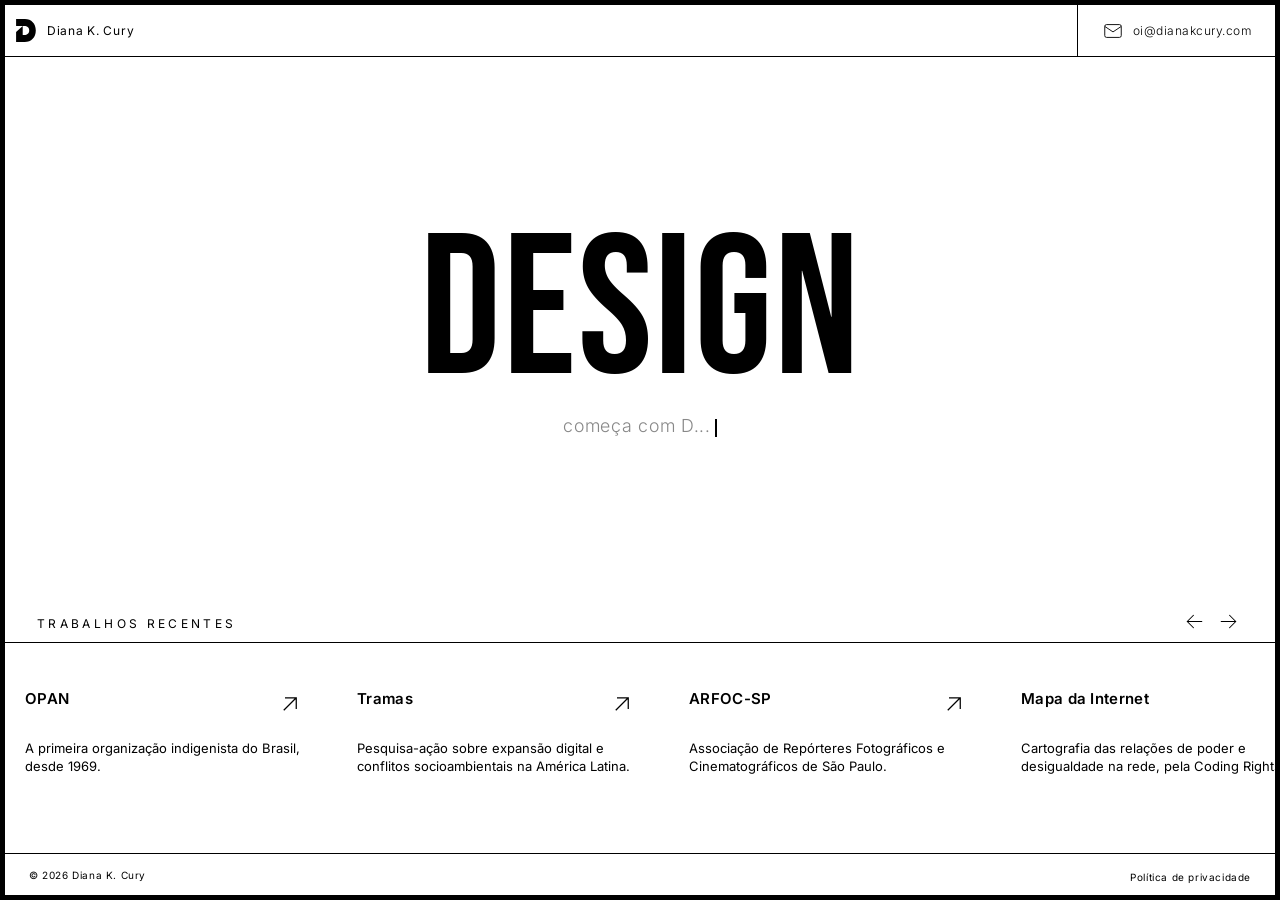
<file: index.html>
<!DOCTYPE html>
<html lang="pt-BR">
<head>
  <meta charset="UTF-8" />
  <meta name="viewport" content="width=device-width, initial-scale=1.0" />
  <title>Diana K. Cury</title>
  <meta name="description" content="Desenvolvimento de websites com tecnologias livres. Mais de 15 anos de experiência." />

  <link rel="preconnect" href="https://fonts.googleapis.com" />
  <link rel="preconnect" href="https://fonts.gstatic.com" crossorigin />
  <link href="https://fonts.googleapis.com/css2?family=Bebas+Neue&family=Inter:wght@300;400;500;600&display=swap" rel="stylesheet" />
  <link rel="stylesheet" href="style.css" />
  <link rel="icon" type="image/svg+xml" href="favicon.svg" />


</head>
<body>

<div class="page">

  <!-- HEADER -->
  <header>
    <a href="#" class="h-logo">
      <span class="logo-circle">
        <svg viewBox="0 0 50 58.07" xmlns="http://www.w3.org/2000/svg"><path d="M-.005 0v17.65h17.55v.01h4.4c4.1 0 11.18 2.59 11.18 11.46 0 9.04-7.73 11.28-10.59 11.28h-5.84V17.7l-16.7 15.29v25.08h21.73c16.63 0 28.01-11.87 28.01-29.04 0-17.25-11.23-29.03-27.5-29.03z"/></svg>
      </span>
      <span class="h-logo-name">Diana K. Cury</span>
    </a>

    <a href="mailto:oi@dianakcury.com" class="h-email">
<svg xmlns="http://www.w3.org/2000/svg" width="22" height="22" fill="none" stroke="#000" stroke-linecap="miter" stroke-linejoin="miter" viewBox="0 0 24 24">
  <path d="M3 7a2 2 0 0 1 2-2h14a2 2 0 0 1 2 2v10a2 2 0 0 1-2 2H5a2 2 0 0 1-2-2z"/>
  <path d="m3 7 9 6 9-6"/>
</svg>
      oi@dianakcury.com
    </a>
  </header>

  <!-- MAIN -->
  <main>

    <!-- INTRO -->
    <section class="intro">

      <div class="word-wrap">
        <span id="dword">Design</span>
      </div>
      <span class="intro-suffix">começa com D...<span class="cursor"></span></span>
    </section>

    <!-- SECTION BAR -->
   <div class="section-bar">
      <span class="section-label">Trabalhos recentes</span>
      <div class="carousel-nav">
        <button class="carousel-btn" id="proj-prev" aria-label="Anterior"></button>
        <button class="carousel-btn" id="proj-next" aria-label="Próximo"></button>
      </div>
    </div>

    <!-- PROJECTS -->
    <section class="projects">
      <div class="proj-track" id="proj-track">

        <a href="https://amazonianativa.org.br/" target="_blank" rel="noopener" class="proj-card">
          <div class="proj-card-top">
            <h3 class="proj-name">OPAN</h3>
            <span class="proj-link-arrow"></span>
          </div>

          <p class="proj-desc">A primeira organização indigenista do Brasil, desde 1969.</p>
        </a>

        <a href="https://tramas.digital" target="_blank" rel="noopener" class="proj-card">
          <div class="proj-card-top">
            <h3 class="proj-name">Tramas</h3>
            <span class="proj-link-arrow"></span>
          </div>
          <p class="proj-desc">Pesquisa-ação sobre expansão digital e conflitos socioambientais na América Latina.</p>
        </a>

        <a href="https://arfoc-sp.org.br" target="_blank" rel="noopener" class="proj-card">
          <div class="proj-card-top">
            <h3 class="proj-name">ARFOC-SP</h3>
            <span class="proj-link-arrow"></span>
          </div>
          <p class="proj-desc">Associação de Repórteres Fotográficos e Cinematográficos de São Paulo.</p>
        </a>

        <a href="http://cartografiasdainternet.org/" target="_blank" rel="noopener" class="proj-card">
          <div class="proj-card-top">
            <h3 class="proj-name">Mapa da Internet</h3>
            <span class="proj-link-arrow"></span>
          </div>
          <p class="proj-desc">Cartografia das relações de poder e desigualdade na rede, pela Coding Rights.</p>
        </a>

        <a href="https://ambfeminista.org.br/" target="_blank" rel="noopener" class="proj-card">
          <div class="proj-card-top">
            <h3 class="proj-name">AMB Feminista</h3>
            <span class="proj-link-arrow"></span>
          </div>
          <p class="proj-desc">Movimento feminista que articula organizações de mulheres em todo o Brasil.</p>
        </a>

        <a href="https://codingrights.org" target="_blank" rel="noopener" class="proj-card">
          <div class="proj-card-top">
            <h3 class="proj-name">Coding Rights</h3>
            <span class="proj-link-arrow"></span>
          </div>
          <p class="proj-desc">Proteção e promoção de Direitos Humanos no mundo digital.</p>
        </a>

        <a href="https://ptnosenado.org.br" target="_blank" rel="noopener" class="proj-card">
          <div class="proj-card-top">
            <h3 class="proj-name">PT no Senado</h3>
            <span class="proj-link-arrow"></span>
          </div>
          <p class="proj-desc">Portal oficial de notícias do PT no Senado Federal.</p>
        </a>

        <a href="https://acoso.online" target="_blank" rel="noopener" class="proj-card">
          <div class="proj-card-top">
            <h3 class="proj-name">Acoso Online</h3>
            <span class="proj-link-arrow"></span>
          </div>
          <p class="proj-desc">Primeiro site da América Latina para vítimas de pornografia não consensual.</p>
        </a>

      </div>
    </section>

  </main>

  <!-- FOOTER -->
  <footer>
    <span class="f-item">© 2026 Diana K. Cury</span>

    <span class="f-right">
      <a href="/privacidade">Política de privacidade</a>
    </span>
  </footer>

</div>

<script>
  /* ── FIT WORD TO CONTAINER WIDTH ── */
  const wordEl = document.getElementById('dword');
  const wrapEl = document.querySelector('.word-wrap');

  function fitWord() {
    let size = 200;
    wordEl.style.fontSize = size + 'px';
    const maxW = wrapEl.clientWidth;
    while (wordEl.scrollWidth > maxW && size > 24) {
      size -= 2;
      wordEl.style.fontSize = size + 'px';
    }
  }

  /* ── WORD CYCLING ── */
  const words = [
    'Design',
    'Desenvolvimento',
    'Documentação',
    'Deploy',
    'Depuração',
    'Descoberta',
    'Digital'
  ];
  let idx = 0;

  function nextWord() {
    /* exit: slide up */
    wordEl.style.transition = 'transform 0.38s cubic-bezier(0.55,0,1,1), opacity 0.28s ease';
    wordEl.style.transform = 'translateY(-110%)';
    wordEl.style.opacity = '0';

    setTimeout(() => {
      idx = (idx + 1) % words.length;
      wordEl.textContent = words[idx];

      /* snap to below without transition */
      wordEl.style.transition = 'none';
      wordEl.style.transform = 'translateY(110%)';
      wordEl.style.opacity = '0';

      fitWord(); /* resize to new word */

      /* enter: slide up into place */
      requestAnimationFrame(() => {
        requestAnimationFrame(() => {
          wordEl.style.transition = 'transform 0.58s cubic-bezier(0.16,1,0.3,1), opacity 0.42s ease';
          wordEl.style.transform = 'translateY(0)';
          wordEl.style.opacity = '1';
        });
      });
    }, 400);
  }

  /* ── INIT ── */
  fitWord();
  window.addEventListener('resize', fitWord);
  setInterval(nextWord, 3200);

  /* ── CAROUSEL DRAG TO SCROLL ── */
  const track = document.getElementById('proj-track');
  let isDown = false, startX, scrollLeft;

  track.addEventListener('mousedown', e => {
    isDown = true;
    track.style.cursor = 'grabbing';
    startX = e.pageX - track.offsetLeft;
    scrollLeft = track.scrollLeft;
  });
  track.addEventListener('mouseleave', () => { isDown = false; track.style.cursor = ''; });
  track.addEventListener('mouseup',    () => { isDown = false; track.style.cursor = ''; });
  track.addEventListener('mousemove', e => {
    if (!isDown) return;
    e.preventDefault();
    const x = e.pageX - track.offsetLeft;
    track.scrollLeft = scrollLeft - (x - startX);
  });


  /* ── CAROUSEL BUTTONS INFINITE ── */
  const prevBtn = document.getElementById('proj-prev');
  const nextBtn = document.getElementById('proj-next');

  function getCardStep() {
    const firstCard = track.querySelector('.proj-card');
    const gap = 12; // mesmo gap do CSS
    return firstCard.offsetWidth + gap;
  }

  function smoothInfiniteScroll(direction) {
    const step = getCardStep();
    const maxScroll = track.scrollWidth - track.clientWidth;

    if (direction === 'next') {
      if (track.scrollLeft + step >= maxScroll) {
        track.scrollTo({ left: 0, behavior: 'smooth' });
      } else {
        track.scrollBy({ left: step, behavior: 'smooth' });
      }
    }

    if (direction === 'prev') {
      if (track.scrollLeft - step <= 0) {
        track.scrollTo({ left: maxScroll, behavior: 'smooth' });
      } else {
        track.scrollBy({ left: -step, behavior: 'smooth' });
      }
    }
  }

  nextBtn.addEventListener('click', () => smoothInfiniteScroll('next'));
  prevBtn.addEventListener('click', () => smoothInfiniteScroll('prev'));


</script>

</body>
</html>
</file>
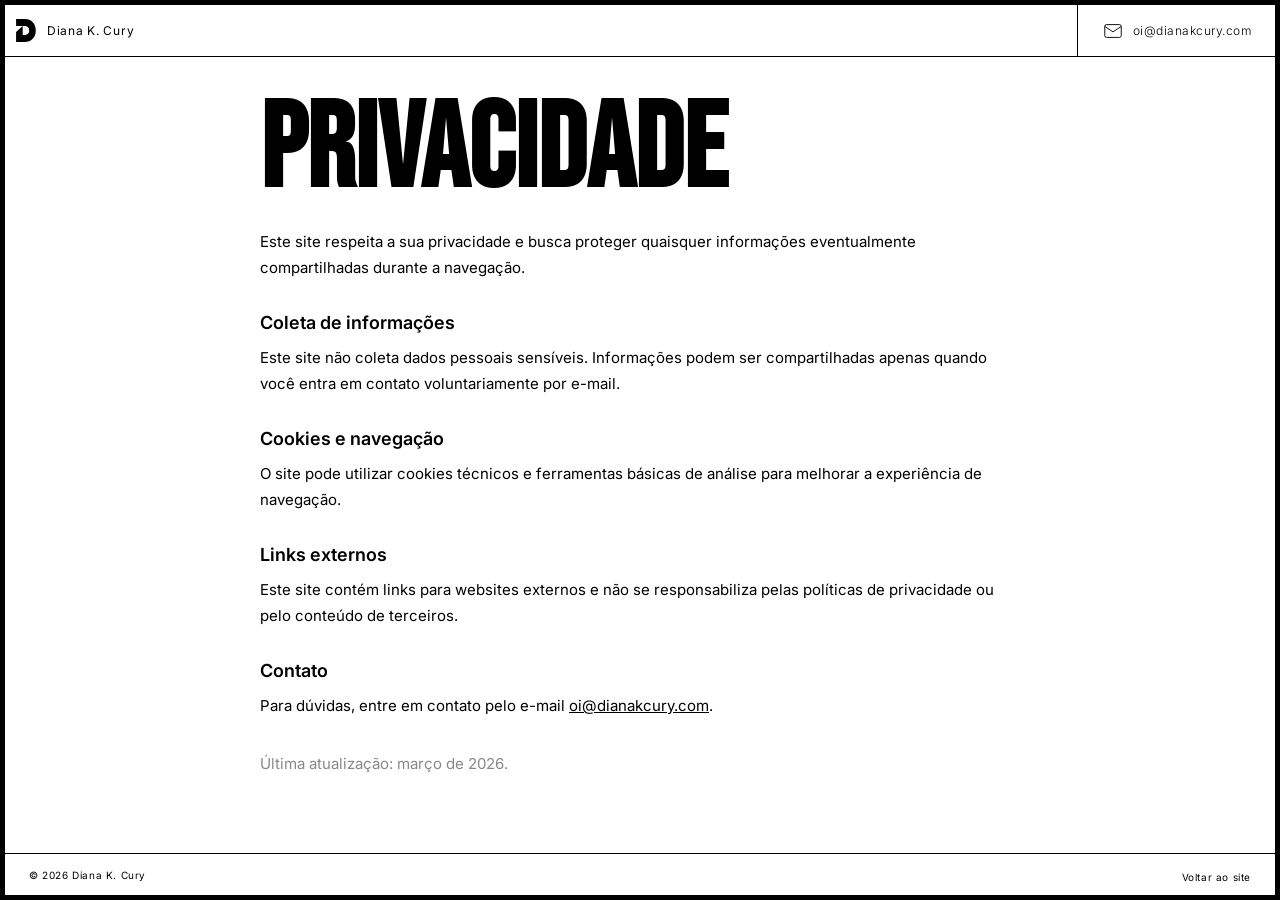
<file: privacidade/index.html>
<!DOCTYPE html>
<html lang="pt-BR">
<head>
  <meta charset="UTF-8" />
  <meta name="viewport" content="width=device-width, initial-scale=1.0" />
  <title>Política de Privacidade — Diana K. Cury</title>
  <meta name="description" content="Política de privacidade do site Diana K. Cury." />

  <link rel="preconnect" href="https://fonts.googleapis.com" />
  <link rel="preconnect" href="https://fonts.gstatic.com" crossorigin />
  <link href="https://fonts.googleapis.com/css2?family=Bebas+Neue&family=Inter:wght@300;400;500;600&display=swap" rel="stylesheet" />
  <link rel="stylesheet" href="../style.css" />
   <link rel="icon" type="image/svg+xml" href="../favicon.svg" />
</head>
<body>

<div class="page">

  <!-- HEADER -->
  <header>
    <a href="index.html" class="h-logo">
      <span class="logo-circle">
        <svg viewBox="0 0 50 58.07" xmlns="http://www.w3.org/2000/svg">
          <path d="M-.005 0v17.65h17.55v.01h4.4c4.1 0 11.18 2.59 11.18 11.46 0 9.04-7.73 11.28-10.59 11.28h-5.84V17.7l-16.7 15.29v25.08h21.73c16.63 0 28.01-11.87 28.01-29.04 0-17.25-11.23-29.03-27.5-29.03z"/>
        </svg>
      </span>
      <span class="h-logo-name">Diana K. Cury</span>
    </a>

    <a href="mailto:oi@dianakcury.com" class="h-email">
<svg xmlns="http://www.w3.org/2000/svg" width="22" height="22" fill="none" stroke="#000" stroke-linecap="miter" stroke-linejoin="miter" viewBox="0 0 24 24">
  <path d="M3 7a2 2 0 0 1 2-2h14a2 2 0 0 1 2 2v10a2 2 0 0 1-2 2H5a2 2 0 0 1-2-2z"/>
  <path d="m3 7 9 6 9-6"/>
</svg>
      oi@dianakcury.com
    </a>
  </header>

  <!-- MAIN -->
  <main class="privacy-main">
    <section class="privacy-content">
      <h1>Privacidade</h1>

      <p>
        Este site respeita a sua privacidade e busca proteger quaisquer
        informações eventualmente compartilhadas durante a navegação.
      </p>

      <h2>Coleta de informações</h2>
      <p>
        Este site não coleta dados pessoais sensíveis. Informações podem ser
        compartilhadas apenas quando você entra em contato voluntariamente por
        e-mail.
      </p>

      <h2>Cookies e navegação</h2>
      <p>
        O site pode utilizar cookies técnicos e ferramentas básicas de análise
        para melhorar a experiência de navegação.
      </p>

      <h2>Links externos</h2>
      <p>
        Este site contém links para websites externos e não se responsabiliza
        pelas políticas de privacidade ou pelo conteúdo de terceiros.
      </p>

      <h2>Contato</h2>
      <p>
        Para dúvidas, entre em contato pelo e-mail
        <a href="mailto:oi@dianakcury.com">oi@dianakcury.com</a>.
      </p>

      <p class="privacy-date">
        Última atualização: março de 2026.
      </p>
    </section>
  </main>

  <!-- FOOTER -->
  <footer>
    <span class="f-item">© 2026 Diana K. Cury</span>

    <span class="f-right">
      <a href="https://dianakcury.com">Voltar ao site</a>
    </span>
  </footer>

</div>

</body>
</html>
</file>
<file: style.css>
*,*::before,*::after{box-sizing:border-box;margin:0;padding:0}:root{--black:#000;--white:#fff;--gray:#888;--line:#000;--hover:#f6f6f6;--text:'Inter', sans-serif;--disp:'Bebas Neue', sans-serif}html,body{height:100%;background:var(--white);color:var(--black);font-family:var(--text);-webkit-font-smoothing:antialiased;overflow:hidden}.page{height:calc(100vh);border:5px solid var(--line);display:flex;flex-direction:column;overflow:hidden}header{display:flex;align-items:stretch;height:52px;flex-shrink:0;border-bottom:1px solid var(--line)}.h-logo{display:flex;align-items:center;gap:10px;padding:0 10px;text-decoration:none;color:var(--black);flex-shrink:0;transition:background 0.15s}.h-logo:hover{background:var(--hover)}.logo-circle{width:22px;height:22px;display:flex;align-items:center;justify-content:center;flex-shrink:0}.logo-circle svg{width:23px;height:23px;fill:var(--black);display:block}.h-logo-name{font-family:var(--text);font-size:12px;font-weight:400;letter-spacing:.06em;white-space:nowrap}.h-divider{width:1px;background:var(--line);flex-shrink:0}.h-email{display:flex;align-items:center;gap:9px;margin-left:auto;padding:0 24px;text-decoration:none;color:var(--black);font-family:var(--text);font-size:12px;font-weight:300;letter-spacing:.04em;white-space:nowrap;border-left:1px solid var(--line);transition:background 0.15s}.h-email:hover{background:var(--hover)}.h-email svg{flex-shrink:0}main{flex:1;min-height:0;display:flex;flex-direction:column;overflow:hidden}.intro{flex:1;min-height:0;display:flex;flex-direction:column;justify-content:center;padding:0 32px;position:relative;overflow:hidden;align-items:center}.word-wrap{line-height:.88}#dword{display:block;font-family:var(--disp);font-size:200px;color:var(--black);line-height:.88;letter-spacing:.01em;white-space:nowrap;will-change:transform,opacity;user-select:none}.intro-suffix{font-family:var(--text);font-size:clamp(13px, 1.4vw, 18px);font-weight:300;color:var(--gray);letter-spacing:.04em;margin-top:14px;user-select:none}.cursor{display:inline-block;width:2px;height:1em;background:var(--black);margin-left:4px;vertical-align:middle;animation:blink 1.1s step-end infinite}@keyframes blink{0%,100%{opacity:1}50%{opacity:0}}.section-bar{height:38px;flex-shrink:0;display:flex;align-items:center;justify-content:space-between;padding:0 32px;border-bottom:1px solid}.section-label{font-family:var(--text);font-size:12px;font-weight:400;letter-spacing:.28em;text-transform:uppercase}.section-count{font-family:var(--text);font-size:9px;font-weight:300;letter-spacing:.12em;color:#ccc}.projects{flex-shrink:0;height:150px;padding:0;margin:30px 0}.proj-track{display:flex;align-items:stretch;gap:12px;height:100%;overflow-x:auto;scroll-behavior:smooth;scrollbar-width:none}.proj-track::-webkit-scrollbar{display:none}.proj-card{display:flex;flex-direction:column;padding:16px 20px;border-radius:20px;text-decoration:none;color:var(--black);flex-shrink:0;width:320px;transition:border-color 0.2s,background 0.2s;row-gap:20px}.proj-card:hover{border-color:var(--black);background:var(--hover)}.proj-card-top{display:flex;align-items:flex-start;justify-content:space-between;gap:8px}.proj-name{font-family:var(--text);font-size:15px;font-weight:600;letter-spacing:.02em;color:var(--black);line-height:1.3}.proj-link-arrow{width:30px;height:30px;display:inline-block;flex-shrink:0;background-image:url("data:image/svg+xml,%3Csvg xmlns='http://www.w3.org/2000/svg' width='28' height='28' fill='none' stroke='%23000' stroke-linecap='miter' stroke-linejoin='miter' viewBox='0 0 24 24'%3E%3Cpath d='M17 7 7 17M8 7h9v9'/%3E%3C/svg%3E");background-repeat:no-repeat;background-position:center;background-size:contain;transition:transform 0.2s ease}.proj-card:hover .proj-link-arrow{transform:translate(2px,-2px);color:var(--black)}.proj-card:hover .proj-link-arrow{transform:translate(2px,-2px);color:var(--black)}.proj-desc{font-family:var(--text);font-size:13px;font-weight:400;line-height:1.4}.proj-fade{width:48px;flex-shrink:0;background:linear-gradient(to right,#fff0,rgb(255 255 255));pointer-events:none;border-left:none}.carousel-nav button{background-color:#fff0;border:navajowhite;font-size:20px;width:30px;height:30px;background-repeat:no-repeat;background-position:center;background-size:25px;cursor:pointer}button#proj-next{background-image:url("data:image/svg+xml,%3Csvg xmlns='http://www.w3.org/2000/svg' width='32' height='32' fill='none' stroke='%23000' stroke-linecap='round' stroke-linejoin='round' viewBox='0 0 24 24'%3E%3Cpath d='M5 12h14m-6 6 6-6m-6-6 6 6'/%3E%3C/svg%3E")}button#proj-prev{background-image:url("data:image/svg+xml,%3Csvg xmlns='http://www.w3.org/2000/svg' width='32' height='32' fill='none' stroke='%23000' stroke-linecap='round' stroke-linejoin='round' viewBox='0 0 24 24'%3E%3Cpath d='M5 12h14M5 12l6 6m-6-6 6-6'/%3E%3C/svg%3E")}.privacy-main{flex:1;overflow-y:auto;padding:40px 32px}.privacy-content{max-width:760px;margin:0 auto}.privacy-content h1{font-family:var(--disp);font-size:clamp(64px, 10vw, 120px);line-height:.9;margin-bottom:24px}.privacy-content h2{font-size:18px;font-weight:600;margin:32px 0 12px}.privacy-content p{font-size:15px;line-height:1.7;margin-bottom:16px}.privacy-content a{color:inherit}.privacy-date{margin-top:32px;color:var(--gray);font-size:13px}@media (max-width:600px){.privacy-main{padding:24px 20px}.privacy-content h1{font-size:56px}}footer{height:42px;flex-shrink:0;border-top:1px solid var(--line);display:flex;align-items:center;padding:0 24px;gap:0;flex-wrap:nowrap}.f-item{font-family:var(--text);font-size:10px;letter-spacing:.06em;color:var(--black);white-space:nowrap}.f-sep{font-family:var(--text);font-size:10px;color:#ccc;margin:0 10px;user-select:none}footer a{font-family:var(--text);font-size:10px;letter-spacing:.06em;color:var(--black);text-decoration:none;white-space:nowrap;transition:color 0.15s}footer a:hover{color:var(--black)}.f-right{margin-left:auto}@media (max-width:600px){body{margin:6px}.page{height:calc(100vh)}header{height:48px}.h-logo-name{display:none}.h-email{font-size:11px;padding:0 16px}.intro{padding:0 20px}.intro-suffix{font-size:12px}.section-bar{padding:0 20px}.projects{height:250px}.proj-card{padding:14px 20px;min-width:140px}.proj-name{font-size:20px}.proj-desc{font-size:15px}footer{padding:0 16px}}
</file>
